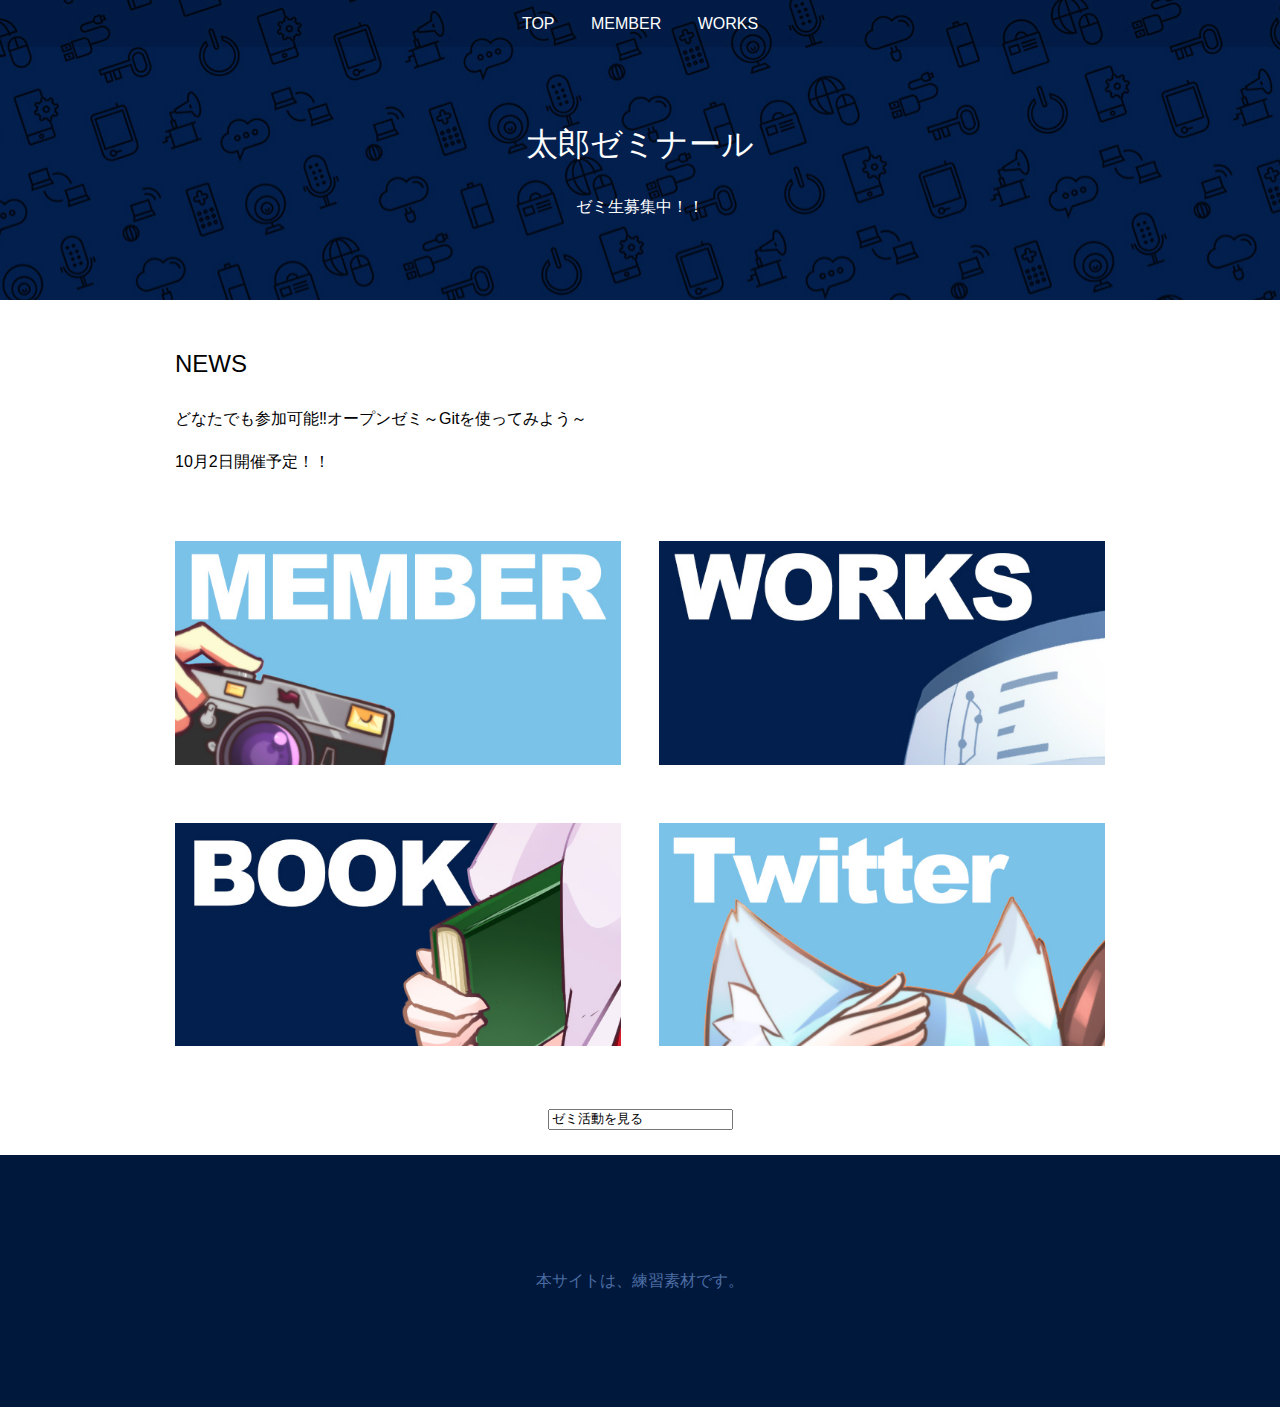
<file: index.html>
<!DOCTYPE html>
<html lang="ja">
<head>
    <meta charset="UTF-8">
    <meta http-equiv="X-UA-Compatible" content="IE=edge">
    <meta name="viewport" content="width=device-width, initial-scale=1.0">
    <meta name="description" content="git mao">
    <title>模写サイト</title>
    <link rel="stylesheet" href="css/common.css">
</head>
<body>
    <header>
        <nav>
            <ul>
                <li><a href="index.html">TOP</a></li>
                <li><a href="member.html">MEMBER</a></li>
                <li><a href="works.html">WORKS</a></li>
            </ul>
        </nav>
        <h1>太郎ゼミナール</h1>
        <p>ゼミ生募集中！！</p>
    </header>

    <main>
        <div class="row">
            <div class="col harf">
                <h2>NEWS</h2>
                <p>どなたでも参加可能‼オープンゼミ～Gitを使ってみよう～</p>
                <p>10月2日開催予定！！</p>
            </div>
        </div>

        <div class="row">
            <div class="col harf">   
                <a href="member.html"><img src="images\nav_member.jpg"></a>
            </div>
            <div class="col harf">
                <a href="works.html"><img src="images\nav_works.jpg"></a>
            </div>
        </div>
        
        <div class="row">
            <div class="col harf"> 
                <a href="https://www.c-r.com/"><img src="images\nav_book.jpg"></a>
            </div>
            <div class="col harf"> 
                <a href="https://twitter.com/webdesignManga"><img src="images\nav_twitter.jpg"></a>
            </div>
        </div>

        <div class="center">
            <input onclick="window.open().location.href='https://twitter.com/webdesignManga'" value="ゼミ活動を見る">
        </div>
    </main>

    <footer>
        <p>本サイトは、練習素材です。</p>
    </footer>
    
</body>
</html>
</file>
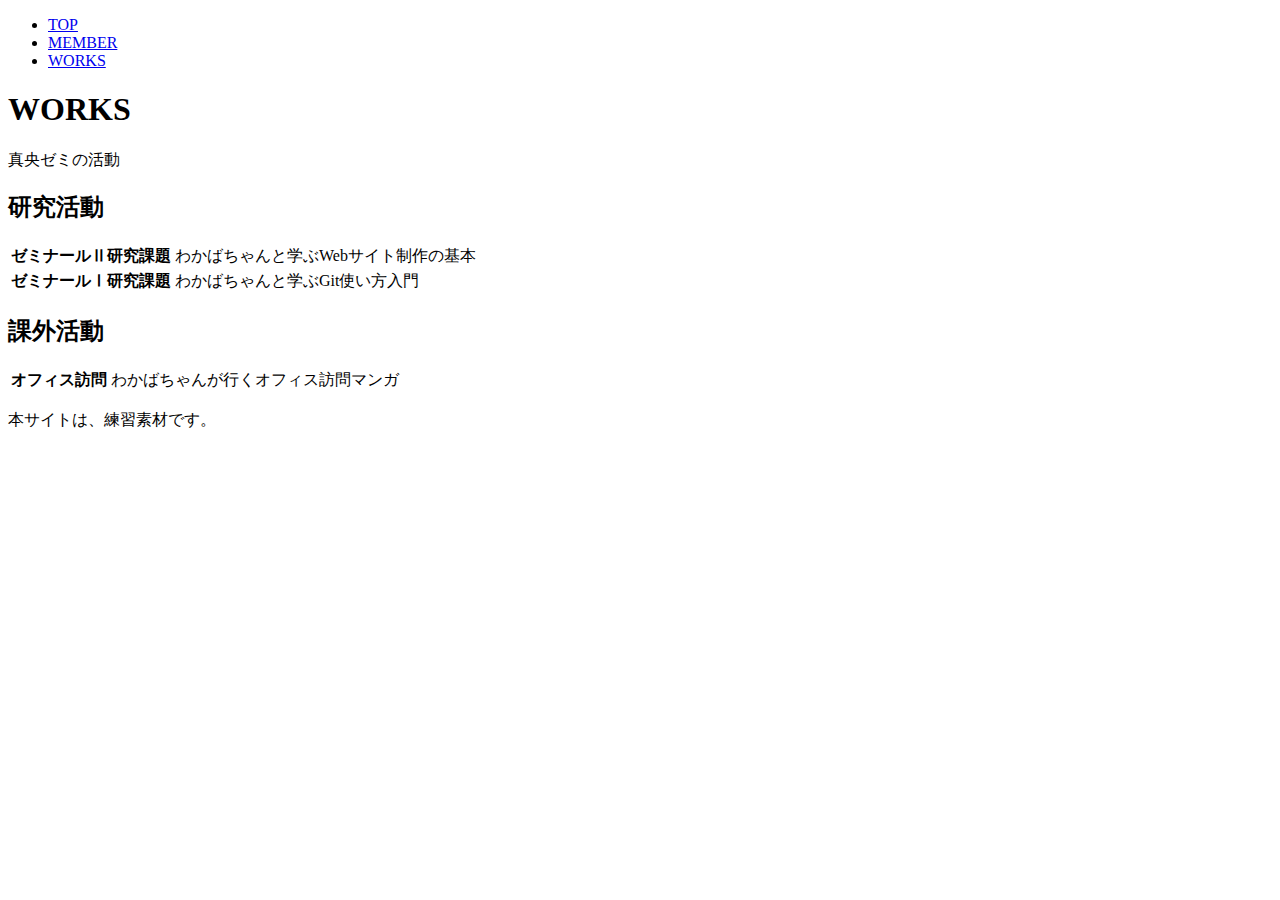
<file: works.html>
<!DOCTYPE html>
<html lang="ja">
<head>
    <meta charset="UTF-8">
    <meta http-equiv="X-UA-Compatible" content="IE=edge">
    <meta name="viewport" content="width=device-width, initial-scale=1.0">
    <title>模写サイト</title>
</head>
<body>
    <header>
        <nav>
            <ul>
                <li><a href="#">TOP</a></li>
                <li><a href="#">MEMBER</a></li>
                <li><a href="#">WORKS</a></li>
            </ul>
        </nav>

        <h1>WORKS</h1>

        <p>真央ゼミの活動</p>
    </header>

    <main>
        <h2>研究活動</h2>
        <table>
            <tbody>
                <tr>
                    <th>ゼミナールⅡ研究課題</th>
                    <td>わかばちゃんと学ぶWebサイト制作の基本</td>
                </tr>
                <tr>
                    <th>ゼミナールⅠ研究課題</th>
                    <td>わかばちゃんと学ぶGit使い方入門</td>
                </tr>
            </tbody>
        </table>

        <h2>課外活動</h2>

        <table>
            <tbody>
                <tr>
                    <th>オフィス訪問</th>
                    <td>わかばちゃんが行くオフィス訪問マンガ</td>
                </tr>
            </tbody>
        </table>
    </main>

    <footer>
        <p>本サイトは、練習素材です。</p>
    </footer>
    
</body>
</html>
</file>
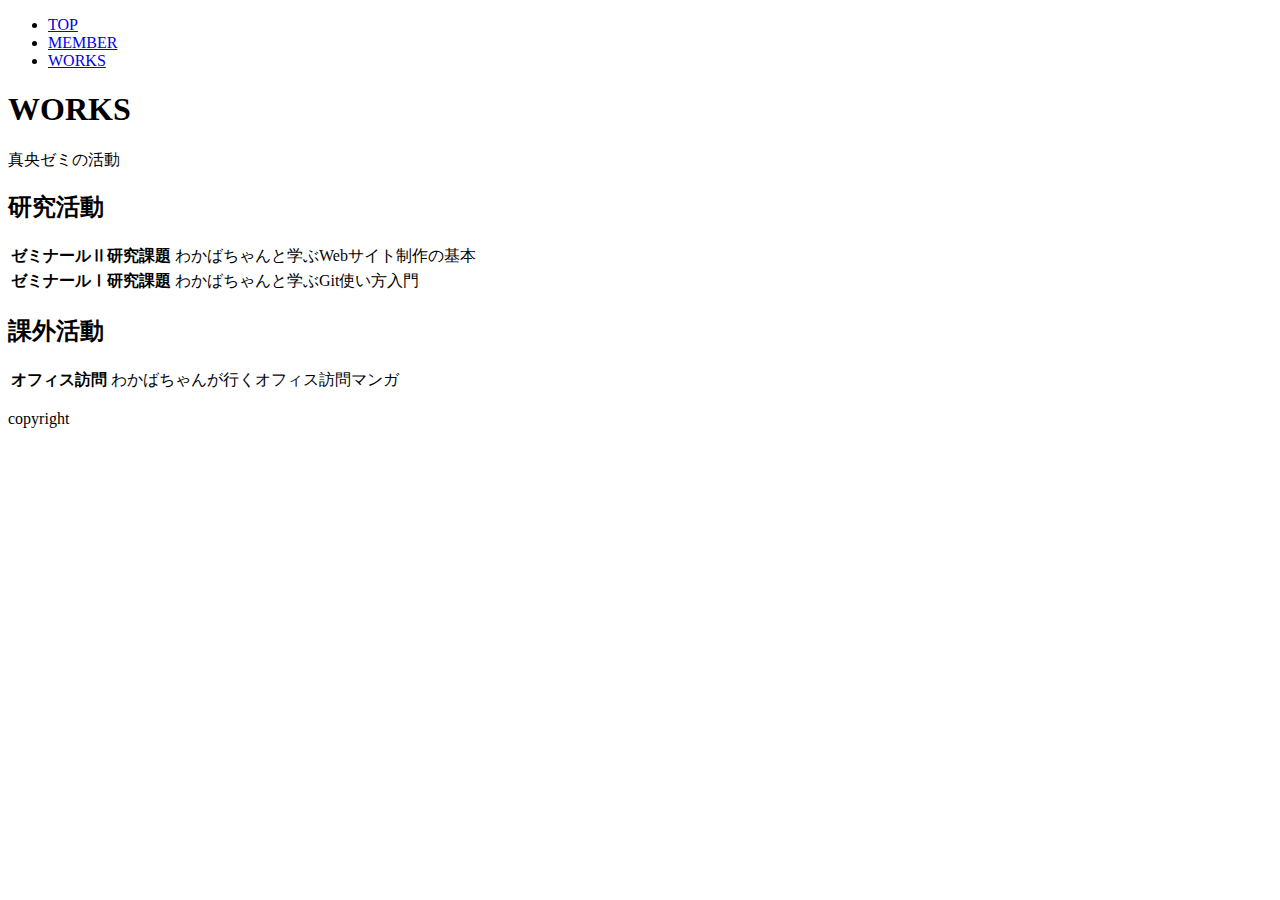
<file: practice/work.html>
<!DOCTYPE html>
<html lang="ja">
<head>
    <meta charset="UTF-8">
    <meta http-equiv="X-UA-Compatible" content="IE=edge">
    <meta name="viewport" content="width=device-width, initial-scale=1.0">
    <title>Document</title>
</head>
<body>
    <header>
        <nav>
            <ul>
                <li><a href="#">TOP</a></li>
                <li><a href="#">MEMBER</a></li>
                <li><a href="#">WORKS</a></li>
            </ul>
        </nav>

        <h1>WORKS</h1>

        <p>真央ゼミの活動</p>
    </header>
    <main>
        <h2>研究活動</h2>
        <table>
            <tbody>
                <tr>
                    <th>ゼミナールⅡ研究課題</th>
                    <td>わかばちゃんと学ぶWebサイト制作の基本</td>
                </tr>
                <tr>
                    <th>ゼミナールⅠ研究課題</th>
                    <td>わかばちゃんと学ぶGit使い方入門</td>
                </tr>
            </tbody>
        </table>

        <h2>課外活動</h2>
        <table>
            <tbody>
                <tr>
                    <th>オフィス訪問</th>
                    <td>わかばちゃんが行くオフィス訪問マンガ</td>
                </tr>
            </tbody>
        </table>
    </main>
    <footer>
        <p>copyright</p>
    </footer>
</body>
</html>
</file>
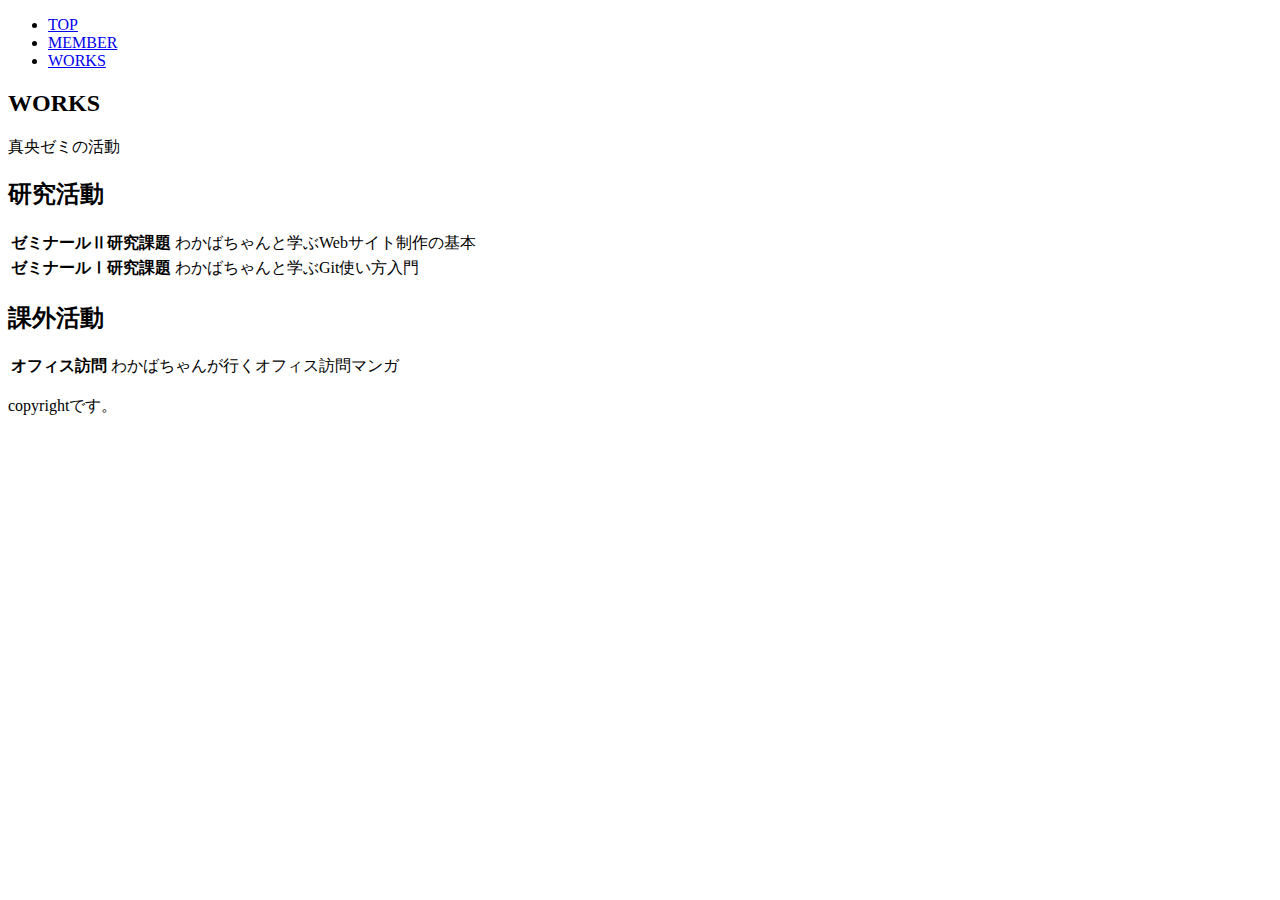
<file: practice2/works.html>
<!DOCTYPE html>
<html lang="ja">
<head>
    <meta charset="UTF-8">
    <meta http-equiv="X-UA-Compatible" content="IE=edge">
    <meta name="viewport" content="width=device-width, initial-scale=1.0">
    <title>麻央ゼミ</title>
</head>
<body>
    <header>
        <nav>
            <ul>
                <li><a href="#">TOP</a></li>
                <li><a href="#">MEMBER</a></li>
                <li><a href="#">WORKS</a></li>
            </ul>
        </nav>

        <h2>WORKS</h2>
        <p>真央ゼミの活動</p>
    </header>
    <main>
        <h2>研究活動</h2>

        <table>
            <tbody>
                <tr>
                    <th>ゼミナールⅡ研究課題</th>
                    <td>わかばちゃんと学ぶWebサイト制作の基本</td>
                </tr>
                <tr>
                    <th>ゼミナールⅠ研究課題</th>
                    <td>わかばちゃんと学ぶGit使い方入門</td>
                </tr>
            </tbody>
        </table>

        <h2>課外活動</h2>

        <table>
            <tbody>
                <th>オフィス訪問</th>
                <td>わかばちゃんが行くオフィス訪問マンガ</td>
            </tbody>
        </table>
    </main>
    <footer>
        <p>copyrightです。</p>
    </footer>
</body>
</html>
</file>
<file: css/common.css>
body {
    font-family: 'ヒラギノ角ゴ Pro W3','Hiragino Kaku Gothic Pro','メイリオ',Meiryo,'ＭＳ Ｐゴシック',sans-serif;
    font-size: 16px;
    line-height: 1.7;
    margin: 0;
    padding: 0;
}

section, article, aside, nav, header, main, footer {
    display: block;
}

h1, h2, h3, h4 {
    font-family: "Montserrat",sans-serif;
    font-weight: normal;
}

ul, li {
    margin: 0;
    padding: 0;
    list-style: none;
}

a {
    text-decoration: none;
}

img {
    max-width: 100%;
    height: auto;
}

.center {
    text-align: center;
}

header {
    width: 100%;
    padding: 6em 0 4em;
    background: url("../images/header.jpg") no-repeat fixed center bottom / cover ;
    position: relative;
    text-align: center;
    color: #FFF;
}

header#itempage {
    padding: 4em 0 2em;
}

header nav {
    background: rgba(0, 0, 0, 0.1);
    padding: 10px 0;
    width: 100%;
    position: absolute;
    top: 0;
}

header nav ul {
    margin: auto;
    text-align: center;
}

header nav ul li {
    display: inline-block;
}

header nav ul li a {
    color: #FFF;
	font-family: "Montserrat",sans-serif;
	font-size: 16px;
	padding: 0 1em;
}

header h1 a {
	color: #FFF;
}

main {
    width: 100%;
    max-width: 930px;
    margin: 0 auto;
    padding: 24px 0;
}

main a { color: #2c9795; }

main a:link,
main a:visited { text-decoration: none;}

main a:hover, main a:active { text-decoration: underline;}

footer {
    background-color: #01183d;
    color: #4c6ea4;
	font-family: "Montserrat",sans-serif;
	text-align:center;
	width: 100%;
	padding: 6em 0;
}

.row {
    max-width: 930px;
    margin: 0 auto 50px;
}

.row::after {
    content: "";
    clear: both;
    display: block;
}

.col {
    float: left;
    margin-left: 4%;
}
.col:first-child {margin-left: 0;}
.harf {width: 48%;}
.quarter {width: 22%;}
</file>
